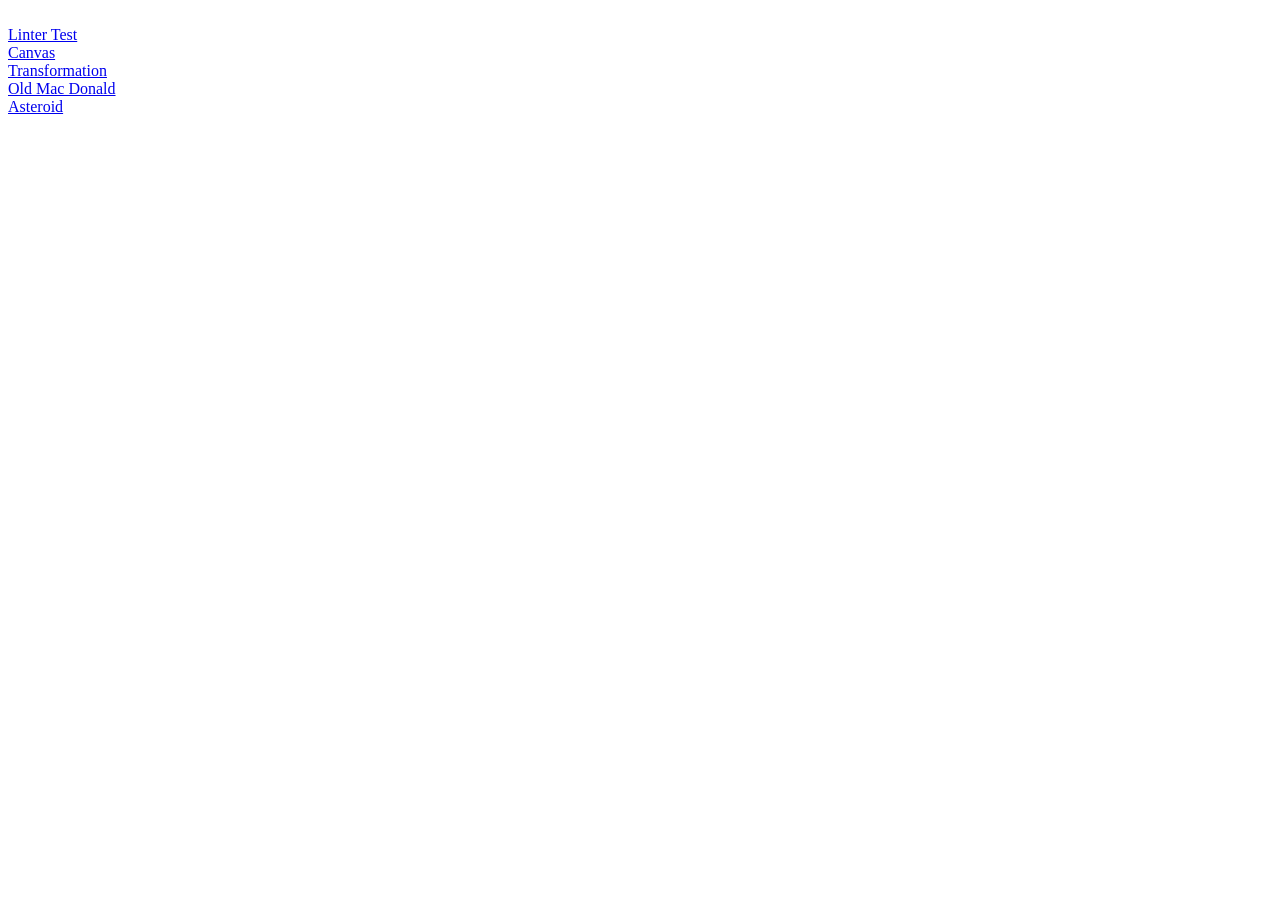
<file: index.html>
<!DOCTYPE html>
<html lang="en">
<head>
    <meta charset="UTF-8">
    <meta name="viewport" content="width=device-width, initial-scale=1.0">
    <title>Code 2</title>
</head>
<body>
    <br><a href="LinterTest/LinterTest.html">Linter Test</a>
    <br><a href="Canvas/canvas.html">Canvas</a>
    <br><a href="Transformation/transformation.html">Transformation</a>
    <br><a href="OOD/OldMacDonald/oldmacdonald.html">Old Mac Donald</a>
    <br><a href="OOD/Asteroid/asteroid.html">Asteroid</a>
</body>
</html>
</file>
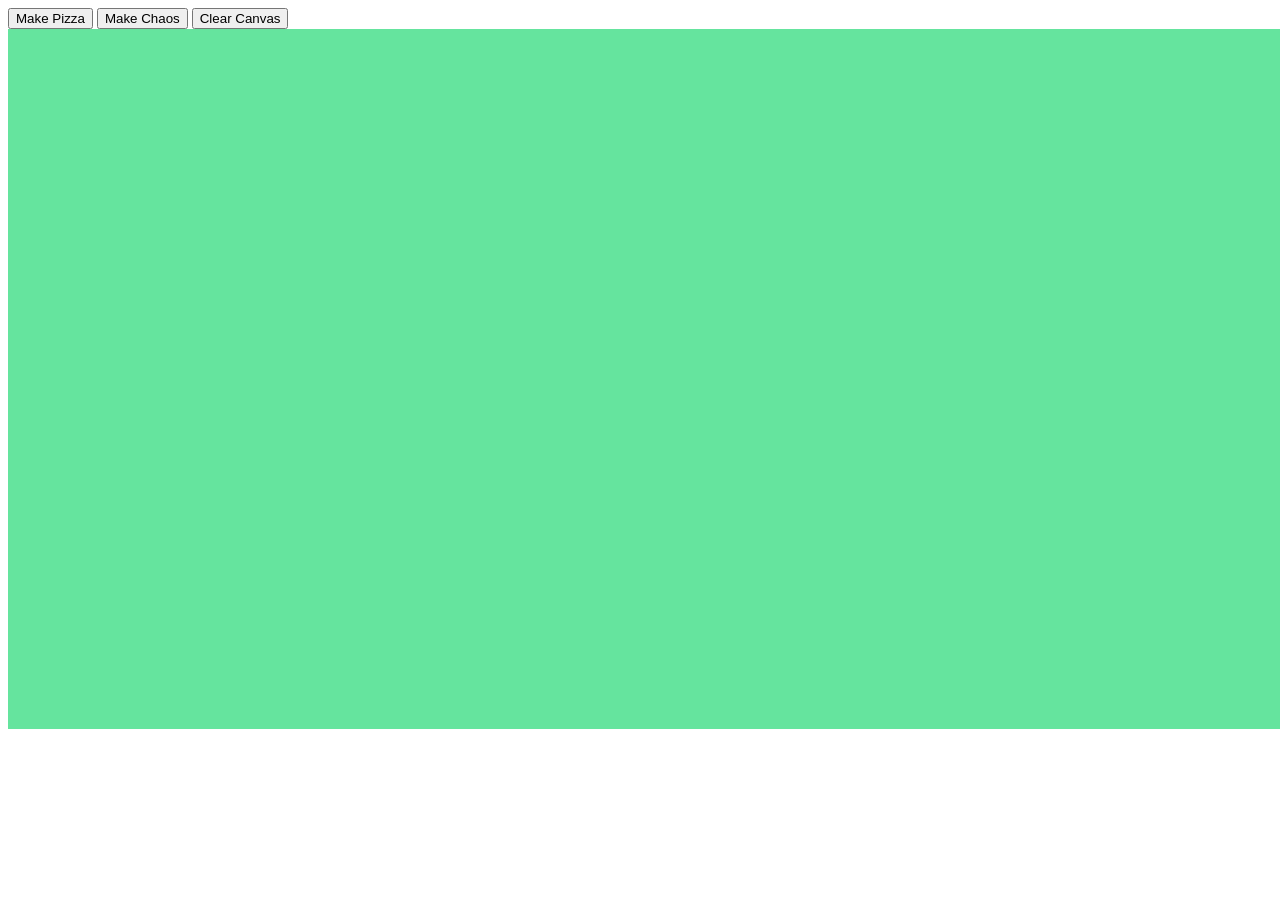
<file: Canvas/canvas.html>
<!DOCTYPE html>
<html lang="en">

<head>
    <meta charset="UTF-8">
    <meta name="viewport" content="width=device-width, initial-scale=1.0">
    <title>Canvas</title>
    <script src="canvas.js" defer></script>
</head>

<body>
    <button id="pizza">Make Pizza</button>
    <button id="randomTriangles">Make Chaos</button>
    <button id="clearCanvas">Clear Canvas</button>
    <canvas></canvas>
</body>

</html>
</file>
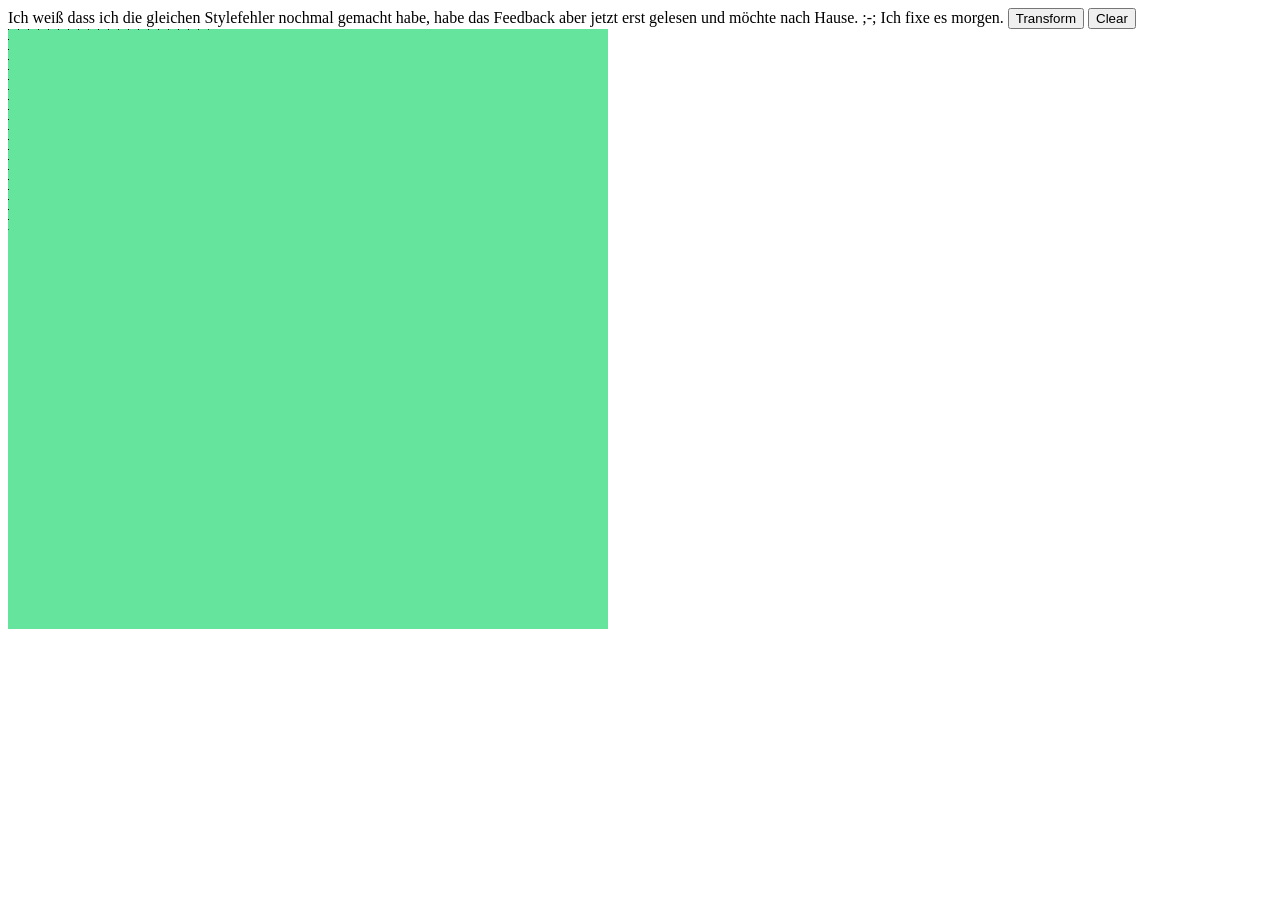
<file: Transformation/transformation.html>
<!DOCTYPE html>
<html lang="en">
<head>
    <meta charset="UTF-8">
    <meta name="viewport" content="width=device-width, initial-scale=1.0">
    <title>Transformation</title>
    <script src="transformation.js" defer></script>
</head>
<body>
    Ich weiß dass ich die gleichen Stylefehler nochmal gemacht habe, habe das Feedback aber jetzt erst gelesen und möchte nach Hause. ;-; Ich fixe es morgen.
    <button id="transform">Transform</button>
    <button id="clear">Clear</button>
    <canvas></canvas>
</body>
</html>
</file>
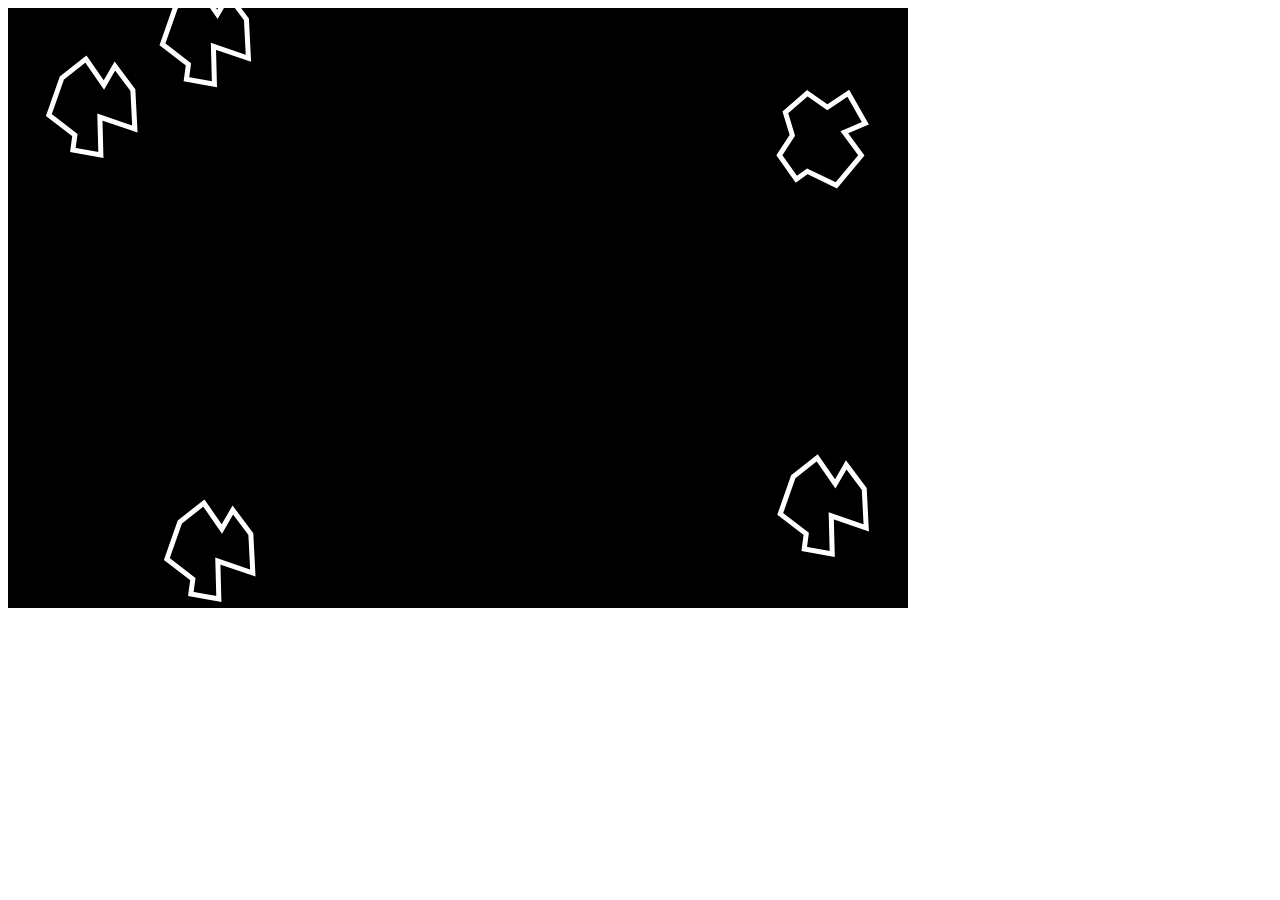
<file: OOD/Asteroid/asteroid.html>
<!DOCTYPE html>
<html lang="en">
<head>
    <meta charset="UTF-8">
    <meta name="viewport" content="width=device-width, initial-scale=1.0">
    <title>Asteroid</title>
    <script src="Vector.js"></script>
    <script src="Paths.js"></script>
    <script src="Asteroid.js"></script>
    <script src="Main.js"></script>
</head>
<body>
    <canvas width="900", height="600"></canvas>
</body>
</html>
</file>
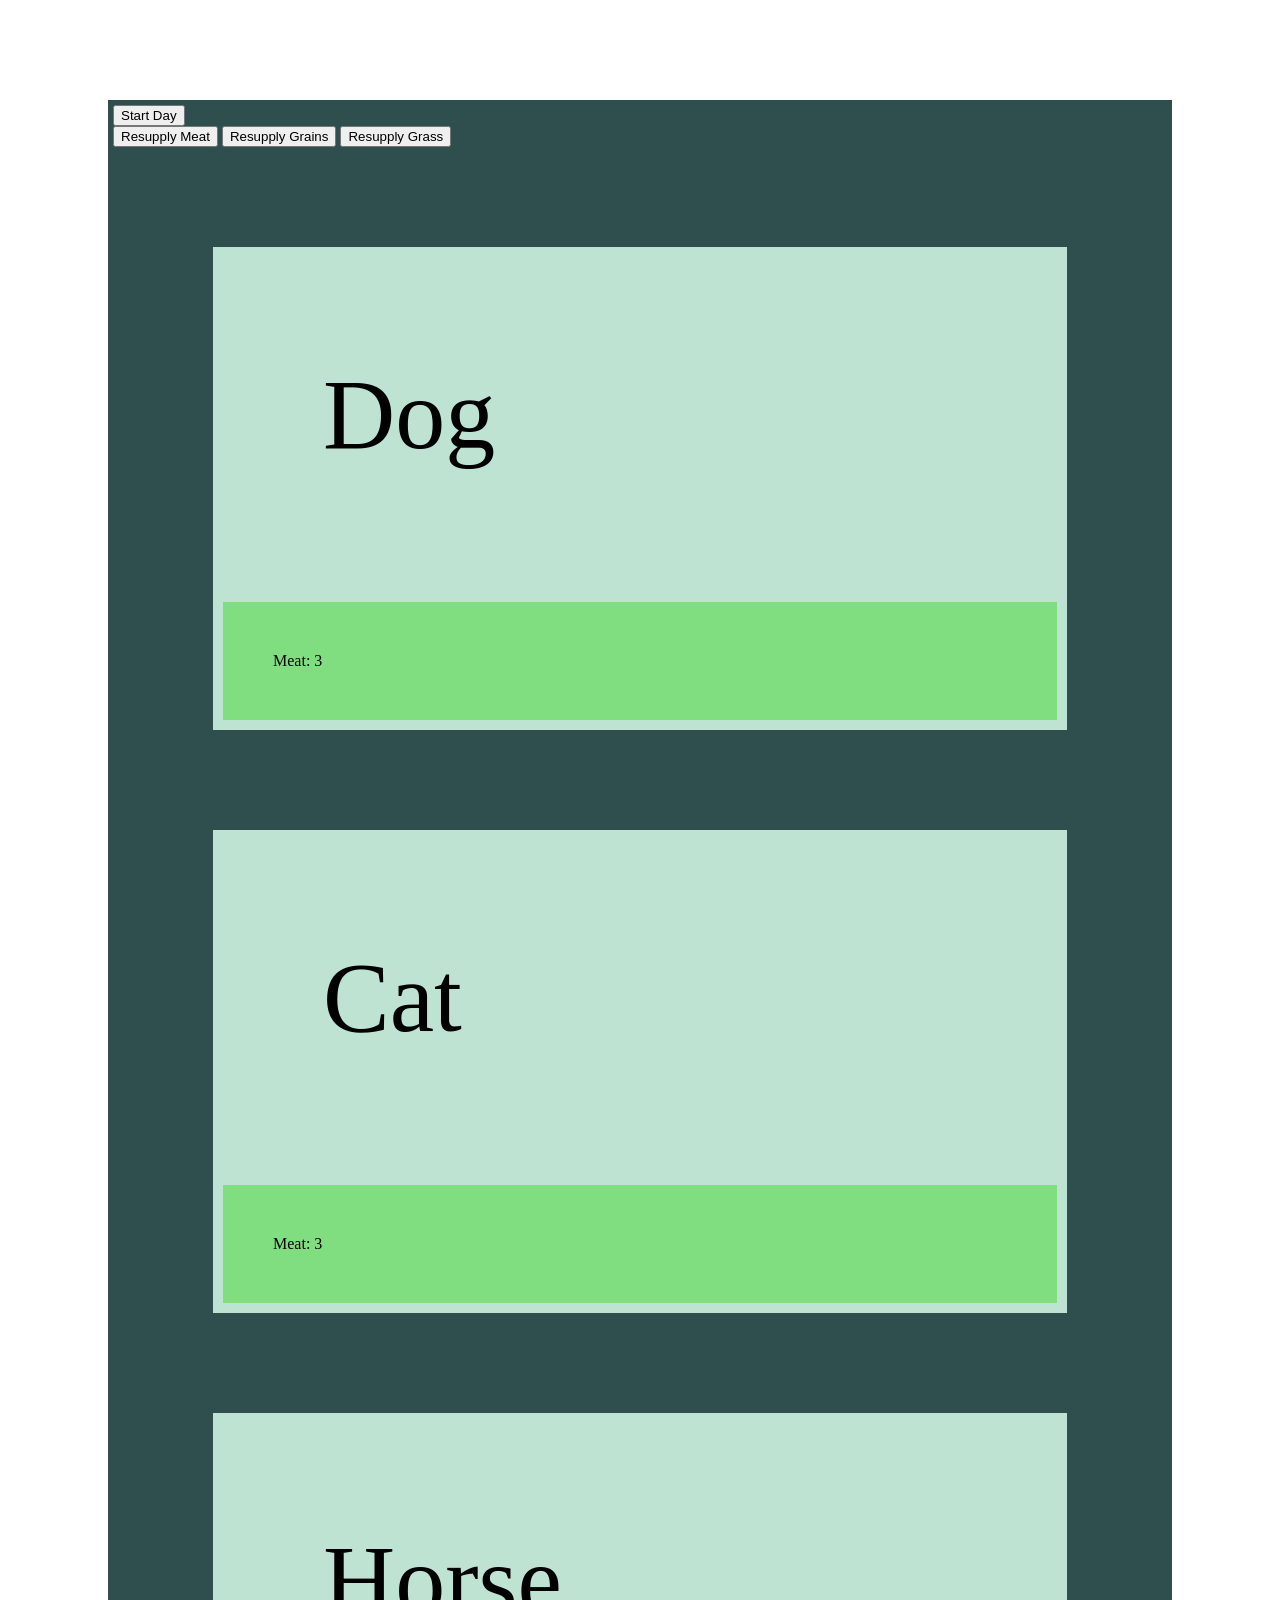
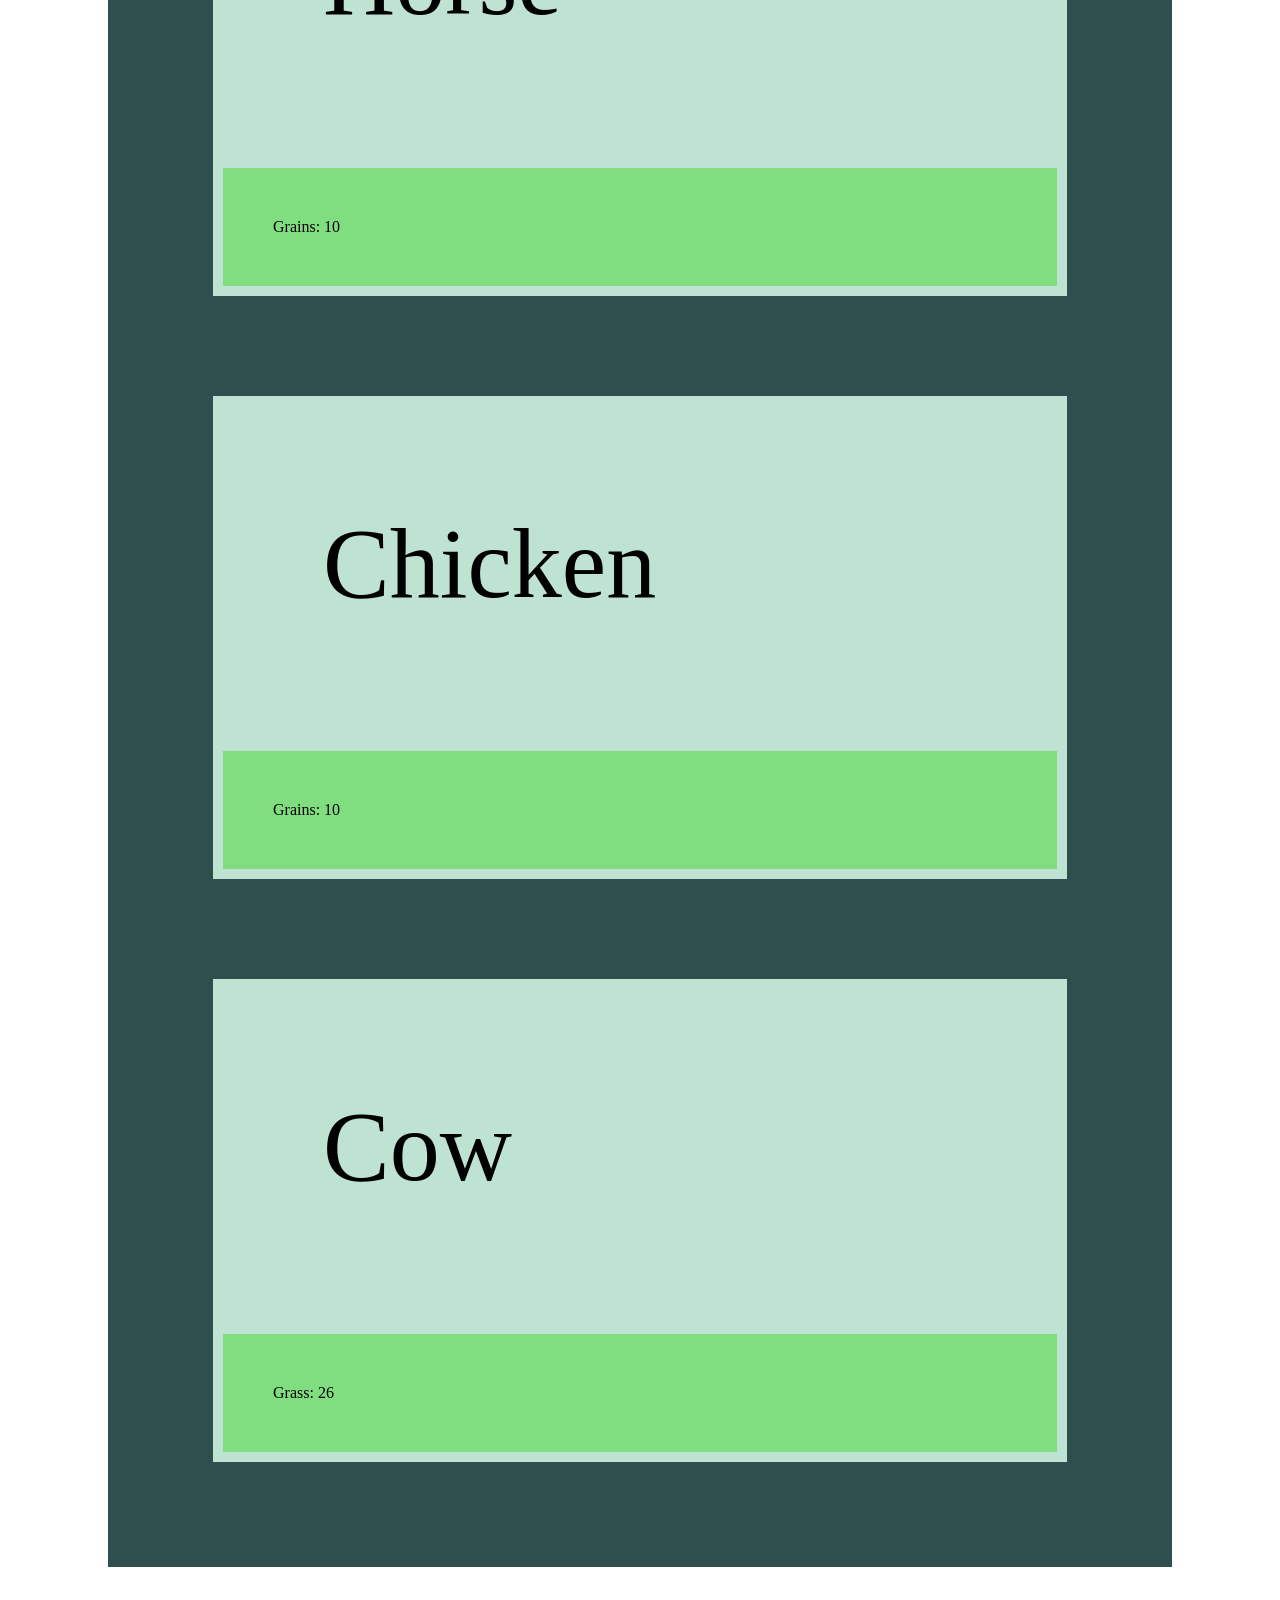
<file: OOD/OldMacDonald/oldmacdonald.html>
<!DOCTYPE html>
<html lang="en">

<head>
    <meta charset="UTF-8">
    <meta name="viewport" content="width=device-width, initial-scale=1.0">
    <title>Old Mac Donald</title>
    <link rel="stylesheet" href="oldmacdonald.css">
    <script src="OMDClasses/food.js" defer></script>
    <script src="OMDClasses/animal.js" defer></script>
    <script src="oldmacdonald.js" defer></script>
</head>

<body>
    <div id="game">
        <button id="start">Start Day</button>
        <br>
        <button class="resupply" id="resupmeat">Resupply Meat</button>
        <button class="resupply" id="resupgrains">Resupply Grains</button>
        <button class="resupply" id="resupgrass">Resupply Grass</button>
        <div>
            <div class="animals" id="animal1">a</div>
            <div class="songs" id="song1"></div>
            <div class="supplies" id="supply1">a</div>
        </div>
        <div>
            <div class="animals" id="animal2">b</div>
            <div class="songs" id="song2"></div>
            <div class="supplies" id="supply2">b</div>
        </div>
        <div>
            <div class="animals" id="animal3">c</div>
            <div class="songs" id="song3"></div>
            <div class="supplies" id="supply3">c</div>
        </div>
        <div>
            <div class="animals" id="animal4">d</div>
            <div class="songs" id="song4"></div>
            <div class="supplies" id="supply4">d</div>
        </div>
        <div>
            <div class="animals" id="animal5">e</div>
            <div class="songs" id="song5"></div>
            <div class="supplies" id="supply5">e</div>
        </div>
    </div>
</body>

</html>
</file>
<file: OOD/OldMacDonald/oldmacdonald.css>
div {
    background-color: rgb(190, 227, 211);
    margin: 100px;
    padding: 5px;
}

.animals {
    font-size: 100px;
}

.songs {
    margin: 1px;
    padding: 10px;
}

.supplies {
    background-color: rgb(128, 221, 128);
    margin: 5px;
    padding: 50px;
}

#game {
    background-color: darkslategray;
}
</file>
